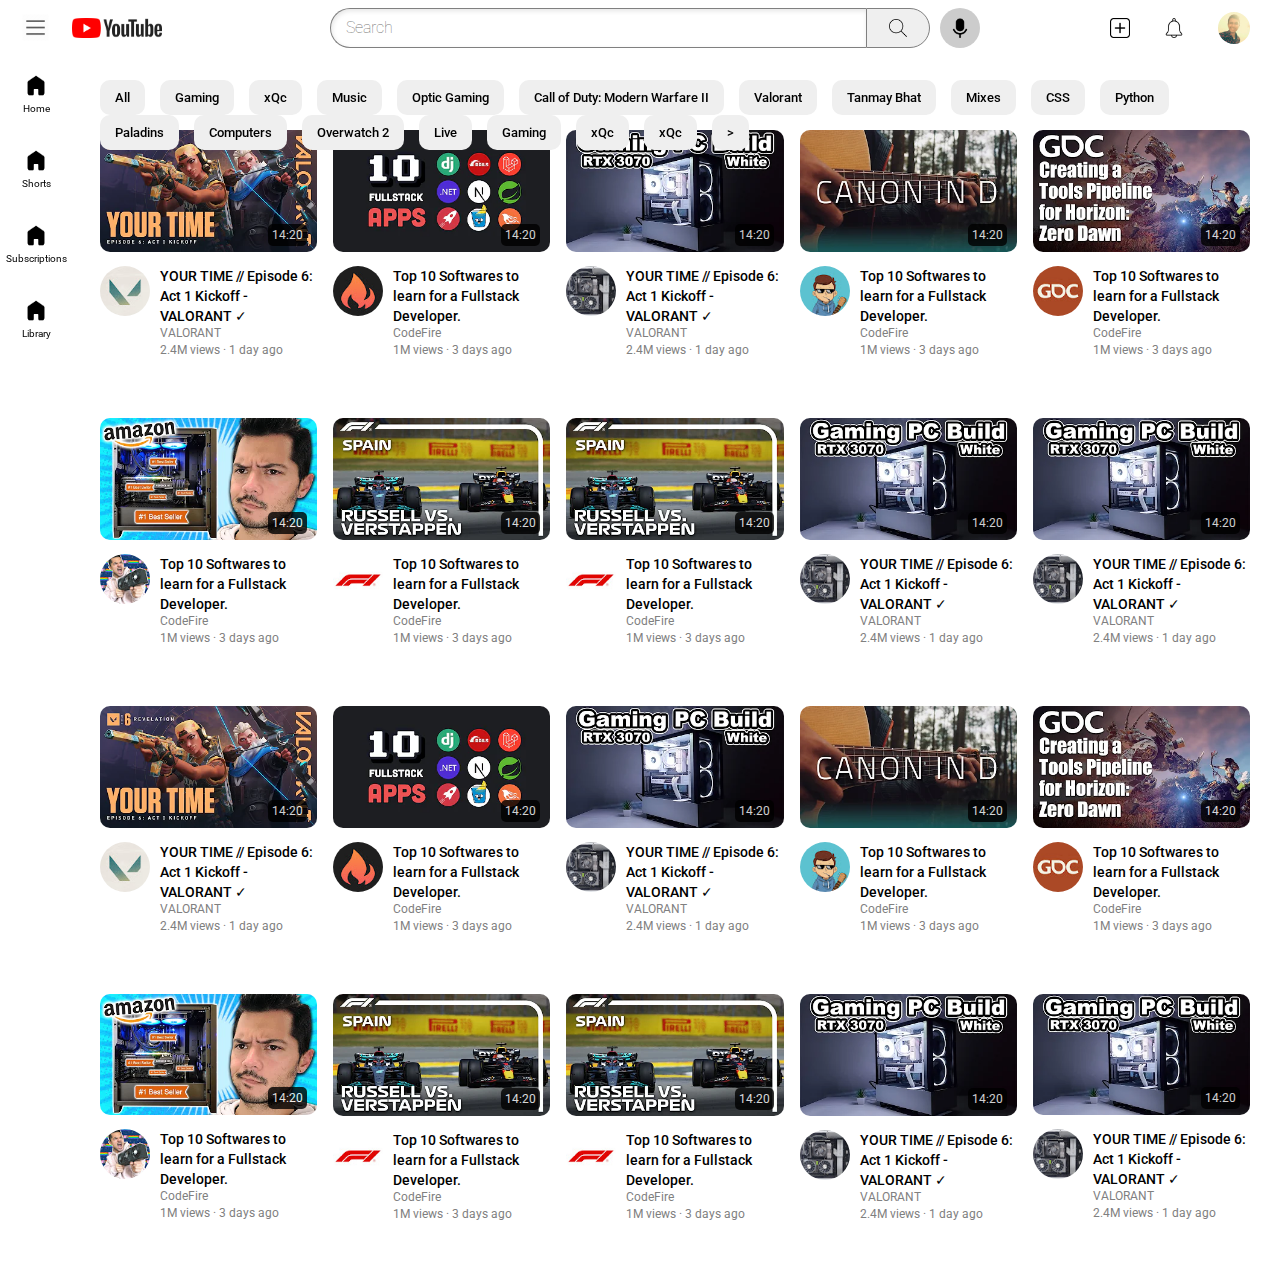
<file: index.html>
<!DOCTYPE html>
<html>
<link rel="stylesheet" href="youtube_style.css">
<link rel="preconnect" href="https://fonts.googleapis.com">
<link rel="preconnect" href="https://fonts.gstatic.com" crossorigin>
<link href="https://fonts.googleapis.com/css2?family=Roboto:wght@500&display=swap" rel="stylesheet">
<link href="https://fonts.googleapis.com/css2?family=Roboto:wght@100&display=swap" rel="stylesheet">

<head>
  <title>Youtube</title>
</head>

<body>
  <div class="sidebar">
    <div class="sidebar-link">
      <img class="sidebar-icon" src="thumbnails/home.png">
      <p><span class="sidebar-text">Home</span></p>
    </div>
    <div class="sidebar-link">
      <img class="sidebar-icon" src="thumbnails/home.png">
      <p><span class="sidebar-text">Shorts</span></p>
    </div>
    <div class="sidebar-link">
      <img class="sidebar-icon" src="thumbnails/home.png">
      <p><span class="sidebar-text">Subscriptions </span></p>
    </div>
    <div class="sidebar-link">
      <img class="sidebar-icon" src="thumbnails/home.png">
      <p><span class="sidebar-text">Library</span></p>
    </div>
  </div>
  <div class="header">
    <div class="left-section">
      <img class="hamburger-icon" src="thumbnails/hamburger-menu-icon-svg-17.png">
      <img class="yt-icon" src="thumbnails/yt.png">

    </div>
    <div class="middle-section">
      <input class="search_bar" type="search" placeholder="Search">
      <button class="search-button">
        <img class="search-icon" src="thumbnails/search.png">
      </button>
      <button class="mic-button">
        <img class="mic-icon" src="thumbnails/mic.png">

      </button>

    </div>
    <div class="right-section">
      <img class="create-icon" src="thumbnails/create.png">
      <img class="bell-icon" src="thumbnails/bell.png">
      <img class="profilepic-icon" src="thumbnails/pfp.jpg">
    </div>
  </div>

    <div class="chip-bar">
      <button class="chip-btn">All</button>
      <button class="chip-btn">Gaming</button>
      <button class="chip-btn">xQc</button>
      <button class="chip-btn">Music</button>
      <button class="chip-btn">Optic Gaming</button>
      <button class="chip-btn">Call of Duty: Modern Warfare II</button>
      <button class="chip-btn">Valorant</button>
      <button class="chip-btn">Tanmay Bhat</button>
      <button class="chip-btn">Mixes</button>
      <button class="chip-btn">CSS</button>
      <button class="chip-btn">Python</button>
      <button class="chip-btn">Paladins</button>
      <button class="chip-btn">Computers</button>
      <button class="chip-btn">Overwatch 2</button>
      <button class="chip-btn">Live</button>
      <button class="chip-btn">Gaming</button>
      <button class="chip-btn">xQc</button>
      <button class="chip-btn">xQc</button>
      <button class="chip-btn">></button>
      
    </div>




  <div class="video-grid">
    <div class="video_preview">
      <div class="thunbnail_row">
        <img class="thumbnail" src="thumbnails/1.webp">
        <div class="video-time">14:20</div>
      </div>
      <div class="video-info-grid">
        <div class="channel_icon">
          <img class="profile_pic" src="thumbnails/profile.jpg">
        </div>
        <div class="video_info">
          <p class="video_title">YOUR TIME // Episode 6: Act 1 Kickoff - VALORANT &#10003;</p>
          <p class="video_author">VALORANT </p>
          <p class="video_stats">2.4M views &#183; 1 day ago </p>
        </div>
      </div>
    </div>


    <div class="video_preview">
      <div class="thunbnail_row">
        <img class="thumbnail" src="thumbnails/2.webp">
        <div class="video-time">14:20</div>
      </div>
      <div class="video-info-grid">
        <div class="channel_icon">
          <img class="profile_pic" src="thumbnails/1.jpg">
        </div>
        <div class="video_info">
          <p class="video_title">Top 10 Softwares to learn for a Fullstack Developer.</p>
          <p class="video_author">CodeFire </p>
          <p class="video_stats">1M views &#183; 3 days ago </p>
        </div>
      </div>
    </div>

    <div class="video_preview">
      <div class="thunbnail_row">
        <img class="thumbnail" src="thumbnails/3.webp">
        <div class="video-time">14:20</div>
      </div>
      <div class="video-info-grid">
        <div class="channel_icon">
          <img class="profile_pic" src="thumbnails/unnamed.jpg">
        </div>
        <div class="video_info">
          <p class="video_title">YOUR TIME // Episode 6: Act 1 Kickoff - VALORANT &#10003;</p>
          <p class="video_author">VALORANT </p>
          <p class="video_stats">2.4M views &#183; 1 day ago </p>
        </div>
      </div>
    </div>

    <div class="video_preview">
      <div class="thunbnail_row">
        <img class="thumbnail" src="thumbnails/4.webp">
        <div class="video-time">14:20</div>
      </div>
      <div class="video-info-grid">
        <div class="channel_icon">
          <img class="profile_pic" src="thumbnails/channels4_profile.jpg">
        </div>
        <div class="video_info">
          <p class="video_title">Top 10 Softwares to learn for a Fullstack Developer.</p>
          <p class="video_author">CodeFire </p>
          <p class="video_stats">1M views &#183; 3 days ago </p>
        </div>
      </div>
    </div>

    <div class="video_preview">
      <div class="thunbnail_row">
        <img class="thumbnail" src="thumbnails/gdc.webp">
        <div class="video-time">14:20</div>
      </div>
      <div class="video-info-grid">
        <div class="channel_icon">
          <img class="profile_pic" src="thumbnails/gdc_profile.jpg">
        </div>
        <div class="video_info">
          <p class="video_title">Top 10 Softwares to learn for a Fullstack Developer.</p>
          <p class="video_author">CodeFire </p>
          <p class="video_stats">1M views &#183; 3 days ago </p>
        </div>
      </div>
    </div>

    <div class="video_preview">
      <div class="thunbnail_row">
        <img class="thumbnail" src="thumbnails/bitwit.webp">
        <div class="video-time">14:20</div>
      </div>
      <div class="video-info-grid">
        <div class="channel_icon">
          <img class="profile_pic" src="thumbnails/bitwit_profile.jpg">
        </div>
        <div class="video_info">
          <p class="video_title">Top 10 Softwares to learn for a Fullstack Developer.</p>
          <p class="video_author">CodeFire </p>
          <p class="video_stats">1M views &#183; 3 days ago </p>
        </div>
      </div>
    </div>

    <div class="video_preview">
      <div class="thunbnail_row">
        <img class="thumbnail" src="thumbnails/f1.webp">
        <div class="video-time">14:20</div>
      </div>
      <div class="video-info-grid">
        <div class="channel_icon">
          <img class="profile_pic" src="thumbnails/f1_pfp.jpg">
        </div>
        <div class="video_info">
          <p class="video_title">Top 10 Softwares to learn for a Fullstack Developer.</p>
          <p class="video_author">CodeFire </p>
          <p class="video_stats">1M views &#183; 3 days ago </p>
        </div>
      </div>
    </div>

    <div class="video_preview">
      <div class="thunbnail_row">
        <img class="thumbnail" src="thumbnails/f1.webp">
        <div class="video-time">14:20</div>
      </div>
      <div class="video-info-grid">
        <div class="channel_icon">
          <img class="profile_pic" src="thumbnails/f1_pfp.jpg">
        </div>
        <div class="video_info">
          <p class="video_title">Top 10 Softwares to learn for a Fullstack Developer.</p>
          <p class="video_author">CodeFire </p>
          <p class="video_stats">1M views &#183; 3 days ago </p>
        </div>
      </div>
    </div>

    <div class="video_preview">
      <div class="thunbnail_row">
        <img class="thumbnail" src="thumbnails/3.webp">
        <div class="video-time">14:20</div>
      </div>
      <div class="video-info-grid">
        <div class="channel_icon">
          <img class="profile_pic" src="thumbnails/unnamed.jpg">
        </div>
        <div class="video_info">
          <p class="video_title">YOUR TIME // Episode 6: Act 1 Kickoff - VALORANT &#10003;</p>
          <p class="video_author">VALORANT </p>
          <p class="video_stats">2.4M views &#183; 1 day ago </p>
        </div>
      </div>
    </div>

    <div class="video_preview">
      <div class="thunbnail_row">
        <img class="thumbnail" src="thumbnails/3.webp">
        <div class="video-time">14:20</div>
      </div>
      <div class="video-info-grid">
        <div class="channel_icon">
          <img class="profile_pic" src="thumbnails/unnamed.jpg">
        </div>
        <div class="video_info">
          <p class="video_title">YOUR TIME // Episode 6: Act 1 Kickoff - VALORANT &#10003;</p>
          <p class="video_author">VALORANT </p>
          <p class="video_stats">2.4M views &#183; 1 day ago </p>
        </div>
      </div>
    </div>

    <div class="video_preview">
      <div class="thunbnail_row">
        <img class="thumbnail" src="thumbnails/1.webp">
        <div class="video-time">14:20</div>
      </div>
      <div class="video-info-grid">
        <div class="channel_icon">
          <img class="profile_pic" src="thumbnails/profile.jpg">
        </div>
        <div class="video_info">
          <p class="video_title">YOUR TIME // Episode 6: Act 1 Kickoff - VALORANT &#10003;</p>
          <p class="video_author">VALORANT </p>
          <p class="video_stats">2.4M views &#183; 1 day ago </p>
        </div>
      </div>
    </div>


    <div class="video_preview">
      <div class="thunbnail_row">
        <img class="thumbnail" src="thumbnails/2.webp">
        <div class="video-time">14:20</div>
      </div>
      <div class="video-info-grid">
        <div class="channel_icon">
          <img class="profile_pic" src="thumbnails/1.jpg">
        </div>
        <div class="video_info">
          <p class="video_title">Top 10 Softwares to learn for a Fullstack Developer.</p>
          <p class="video_author">CodeFire </p>
          <p class="video_stats">1M views &#183; 3 days ago </p>
        </div>
      </div>
    </div>

    <div class="video_preview">
      <div class="thunbnail_row">
        <img class="thumbnail" src="thumbnails/3.webp">
        <div class="video-time">14:20</div>
      </div>
      <div class="video-info-grid">
        <div class="channel_icon">
          <img class="profile_pic" src="thumbnails/unnamed.jpg">
        </div>
        <div class="video_info">
          <p class="video_title">YOUR TIME // Episode 6: Act 1 Kickoff - VALORANT &#10003;</p>
          <p class="video_author">VALORANT </p>
          <p class="video_stats">2.4M views &#183; 1 day ago </p>
        </div>
      </div>
    </div>

    <div class="video_preview">
      <div class="thunbnail_row">
        <img class="thumbnail" src="thumbnails/4.webp">
        <div class="video-time">14:20</div>
      </div>
      <div class="video-info-grid">
        <div class="channel_icon">
          <img class="profile_pic" src="thumbnails/channels4_profile.jpg">
        </div>
        <div class="video_info">
          <p class="video_title">Top 10 Softwares to learn for a Fullstack Developer.</p>
          <p class="video_author">CodeFire </p>
          <p class="video_stats">1M views &#183; 3 days ago </p>
        </div>
      </div>
    </div>

    <div class="video_preview">
      <div class="thunbnail_row">
        <img class="thumbnail" src="thumbnails/gdc.webp">
        <div class="video-time">14:20</div>
      </div>
      <div class="video-info-grid">
        <div class="channel_icon">
          <img class="profile_pic" src="thumbnails/gdc_profile.jpg">
        </div>
        <div class="video_info">
          <p class="video_title">Top 10 Softwares to learn for a Fullstack Developer.</p>
          <p class="video_author">CodeFire </p>
          <p class="video_stats">1M views &#183; 3 days ago </p>
        </div>
      </div>
    </div>

    <div class="video_preview">
      <div class="thunbnail_row">
        <img class="thumbnail" src="thumbnails/bitwit.webp">
        <div class="video-time">14:20</div>
      </div>
      <div class="video-info-grid">
        <div class="channel_icon">
          <img class="profile_pic" src="thumbnails/bitwit_profile.jpg">
        </div>
        <div class="video_info">
          <p class="video_title">Top 10 Softwares to learn for a Fullstack Developer.</p>
          <p class="video_author">CodeFire </p>
          <p class="video_stats">1M views &#183; 3 days ago </p>
        </div>
      </div>
    </div>

    <div class="video_preview">
      <div class="thunbnail_row">
        <img class="thumbnail" src="thumbnails/f1.webp">
        <div class="video-time">14:20</div>
      </div>
      <div class="video-info-grid">
        <div class="channel_icon">
          <img class="profile_pic" src="thumbnails/f1_pfp.jpg">
        </div>
        <div class="video_info">
          <p class="video_title">Top 10 Softwares to learn for a Fullstack Developer.</p>
          <p class="video_author">CodeFire </p>
          <p class="video_stats">1M views &#183; 3 days ago </p>
        </div>
      </div>
    </div>

    <div class="video_preview">
      <div class="thunbnail_row">
        <img class="thumbnail" src="thumbnails/f1.webp">
        <div class="video-time">14:20</div>
      </div>
      <div class="video-info-grid">
        <div class="channel_icon">
          <img class="profile_pic" src="thumbnails/f1_pfp.jpg">
        </div>
        <div class="video_info">
          <p class="video_title">Top 10 Softwares to learn for a Fullstack Developer.</p>
          <p class="video_author">CodeFire </p>
          <p class="video_stats">1M views &#183; 3 days ago </p>
        </div>
      </div>
    </div>

    <div class="video_preview">
      <div class="thunbnail_row">
        <img class="thumbnail" src="thumbnails/3.webp">
        <div class="video-time">14:20</div>
      </div>
      <div class="video-info-grid">
        <div class="channel_icon">
          <img class="profile_pic" src="thumbnails/unnamed.jpg">
        </div>
        <div class="video_info">
          <p class="video_title">YOUR TIME // Episode 6: Act 1 Kickoff - VALORANT &#10003;</p>
          <p class="video_author">VALORANT </p>
          <p class="video_stats">2.4M views &#183; 1 day ago </p>
        </div>
      </div>
    </div>

    <div class="video_preview">
      <div class="thunbnail_row">
        <img class="thumbnail" src="thumbnails/3.webp">
        <div class="video-time">14:20</div>
      </div>
      <div class="video-info-grid">
        <div class="channel_icon">
          <img class="profile_pic" src="thumbnails/unnamed.jpg">
        </div>
        <div class="video_info">
          <p class="video_title">YOUR TIME // Episode 6: Act 1 Kickoff - VALORANT &#10003;</p>
          <p class="video_author">VALORANT </p>
          <p class="video_stats">2.4M views &#183; 1 day ago </p>
        </div>
      </div>
    </div>

  </div>
  




</body>

</html>
</file>
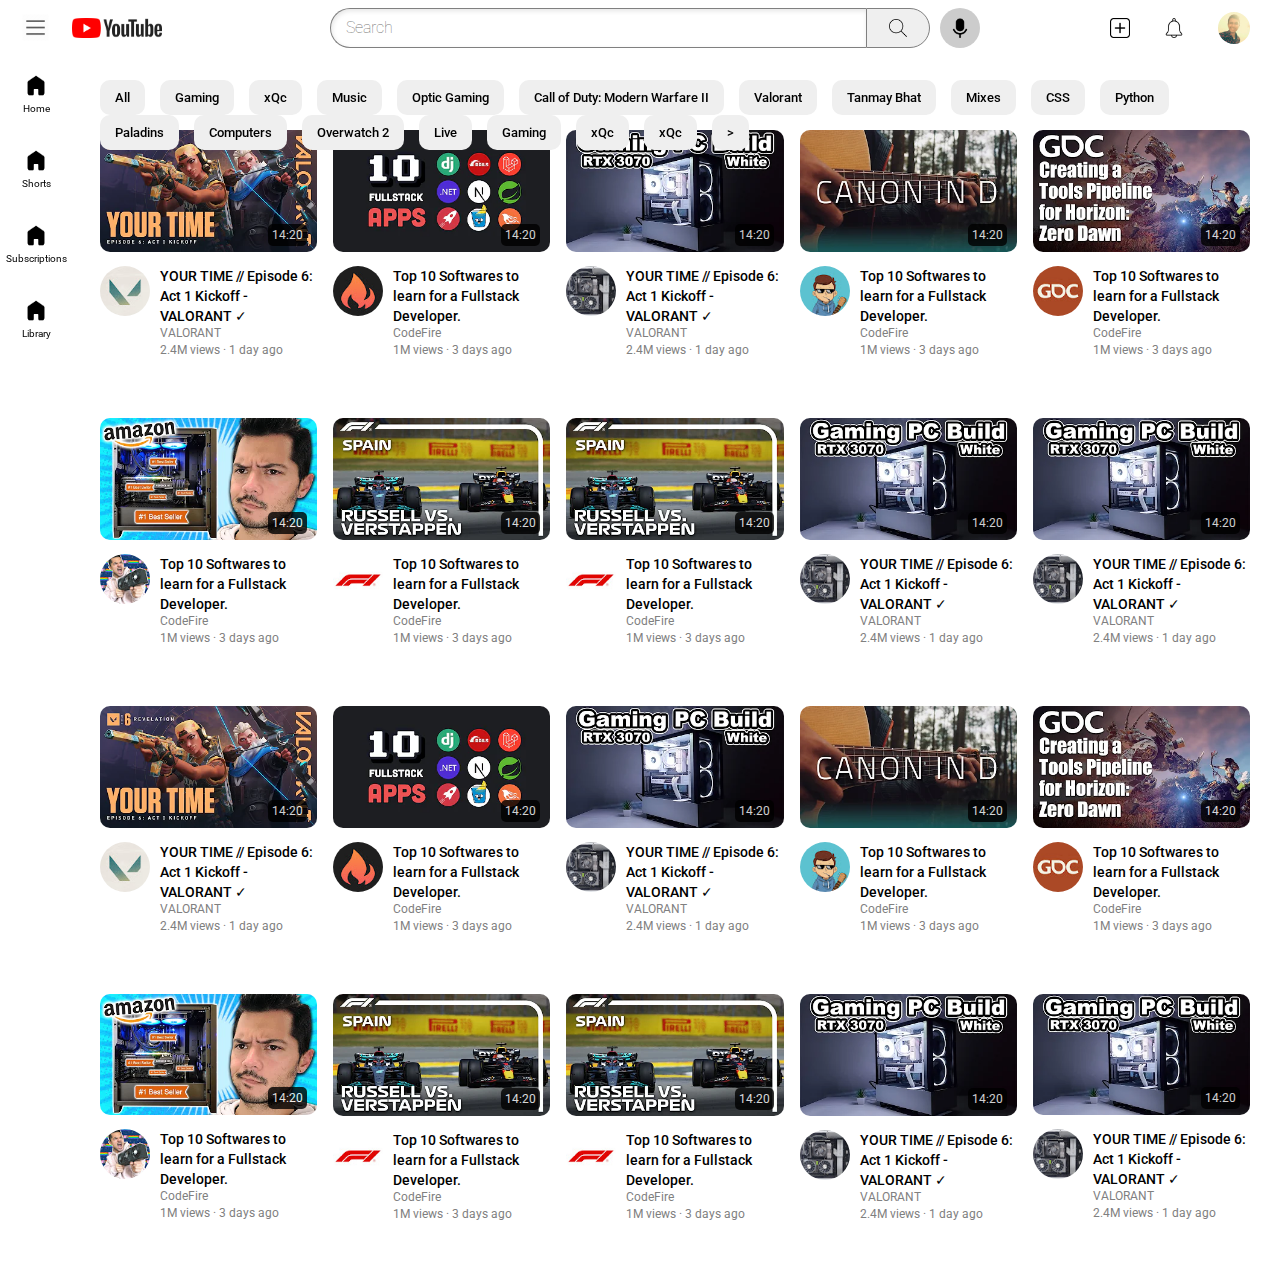
<file: youtube.html>
<!DOCTYPE html>
<html>
<link rel="stylesheet" href="youtube_style.css">
<link rel="preconnect" href="https://fonts.googleapis.com">
<link rel="preconnect" href="https://fonts.gstatic.com" crossorigin>
<link href="https://fonts.googleapis.com/css2?family=Roboto:wght@500&display=swap" rel="stylesheet">
<link href="https://fonts.googleapis.com/css2?family=Roboto:wght@100&display=swap" rel="stylesheet">

<head>
  <title>Youtube</title>
</head>

<body>
  <div class="sidebar">
    <div class="sidebar-link">
      <img class="sidebar-icon" src="thumbnails/home.png">
      <p><span class="sidebar-text">Home</span></p>
    </div>
    <div class="sidebar-link">
      <img class="sidebar-icon" src="thumbnails/home.png">
      <p><span class="sidebar-text">Shorts</span></p>
    </div>
    <div class="sidebar-link">
      <img class="sidebar-icon" src="thumbnails/home.png">
      <p><span class="sidebar-text">Subscriptions </span></p>
    </div>
    <div class="sidebar-link">
      <img class="sidebar-icon" src="thumbnails/home.png">
      <p><span class="sidebar-text">Library</span></p>
    </div>
  </div>
  <div class="header">
    <div class="left-section">
      <img class="hamburger-icon" src="thumbnails/hamburger-menu-icon-svg-17.png">
      <img class="yt-icon" src="thumbnails/yt.png">

    </div>
    <div class="middle-section">
      <input class="search_bar" type="search" placeholder="Search">
      <button class="search-button">
        <img class="search-icon" src="thumbnails/search.png">
      </button>
      <button class="mic-button">
        <img class="mic-icon" src="thumbnails/mic.png">

      </button>

    </div>
    <div class="right-section">
      <img class="create-icon" src="thumbnails/create.png">
      <img class="bell-icon" src="thumbnails/bell.png">
      <img class="profilepic-icon" src="thumbnails/pfp.jpg">
    </div>
  </div>

    <div class="chip-bar">
      <button class="chip-btn">All</button>
      <button class="chip-btn">Gaming</button>
      <button class="chip-btn">xQc</button>
      <button class="chip-btn">Music</button>
      <button class="chip-btn">Optic Gaming</button>
      <button class="chip-btn">Call of Duty: Modern Warfare II</button>
      <button class="chip-btn">Valorant</button>
      <button class="chip-btn">Tanmay Bhat</button>
      <button class="chip-btn">Mixes</button>
      <button class="chip-btn">CSS</button>
      <button class="chip-btn">Python</button>
      <button class="chip-btn">Paladins</button>
      <button class="chip-btn">Computers</button>
      <button class="chip-btn">Overwatch 2</button>
      <button class="chip-btn">Live</button>
      <button class="chip-btn">Gaming</button>
      <button class="chip-btn">xQc</button>
      <button class="chip-btn">xQc</button>
      <button class="chip-btn">></button>
      
    </div>




  <div class="video-grid">
    <div class="video_preview">
      <div class="thunbnail_row">
        <img class="thumbnail" src="thumbnails/1.webp">
        <div class="video-time">14:20</div>
      </div>
      <div class="video-info-grid">
        <div class="channel_icon">
          <img class="profile_pic" src="thumbnails/profile.jpg">
        </div>
        <div class="video_info">
          <p class="video_title">YOUR TIME // Episode 6: Act 1 Kickoff - VALORANT &#10003;</p>
          <p class="video_author">VALORANT </p>
          <p class="video_stats">2.4M views &#183; 1 day ago </p>
        </div>
      </div>
    </div>


    <div class="video_preview">
      <div class="thunbnail_row">
        <img class="thumbnail" src="thumbnails/2.webp">
        <div class="video-time">14:20</div>
      </div>
      <div class="video-info-grid">
        <div class="channel_icon">
          <img class="profile_pic" src="thumbnails/1.jpg">
        </div>
        <div class="video_info">
          <p class="video_title">Top 10 Softwares to learn for a Fullstack Developer.</p>
          <p class="video_author">CodeFire </p>
          <p class="video_stats">1M views &#183; 3 days ago </p>
        </div>
      </div>
    </div>

    <div class="video_preview">
      <div class="thunbnail_row">
        <img class="thumbnail" src="thumbnails/3.webp">
        <div class="video-time">14:20</div>
      </div>
      <div class="video-info-grid">
        <div class="channel_icon">
          <img class="profile_pic" src="thumbnails/unnamed.jpg">
        </div>
        <div class="video_info">
          <p class="video_title">YOUR TIME // Episode 6: Act 1 Kickoff - VALORANT &#10003;</p>
          <p class="video_author">VALORANT </p>
          <p class="video_stats">2.4M views &#183; 1 day ago </p>
        </div>
      </div>
    </div>

    <div class="video_preview">
      <div class="thunbnail_row">
        <img class="thumbnail" src="thumbnails/4.webp">
        <div class="video-time">14:20</div>
      </div>
      <div class="video-info-grid">
        <div class="channel_icon">
          <img class="profile_pic" src="thumbnails/channels4_profile.jpg">
        </div>
        <div class="video_info">
          <p class="video_title">Top 10 Softwares to learn for a Fullstack Developer.</p>
          <p class="video_author">CodeFire </p>
          <p class="video_stats">1M views &#183; 3 days ago </p>
        </div>
      </div>
    </div>

    <div class="video_preview">
      <div class="thunbnail_row">
        <img class="thumbnail" src="thumbnails/gdc.webp">
        <div class="video-time">14:20</div>
      </div>
      <div class="video-info-grid">
        <div class="channel_icon">
          <img class="profile_pic" src="thumbnails/gdc_profile.jpg">
        </div>
        <div class="video_info">
          <p class="video_title">Top 10 Softwares to learn for a Fullstack Developer.</p>
          <p class="video_author">CodeFire </p>
          <p class="video_stats">1M views &#183; 3 days ago </p>
        </div>
      </div>
    </div>

    <div class="video_preview">
      <div class="thunbnail_row">
        <img class="thumbnail" src="thumbnails/bitwit.webp">
        <div class="video-time">14:20</div>
      </div>
      <div class="video-info-grid">
        <div class="channel_icon">
          <img class="profile_pic" src="thumbnails/bitwit_profile.jpg">
        </div>
        <div class="video_info">
          <p class="video_title">Top 10 Softwares to learn for a Fullstack Developer.</p>
          <p class="video_author">CodeFire </p>
          <p class="video_stats">1M views &#183; 3 days ago </p>
        </div>
      </div>
    </div>

    <div class="video_preview">
      <div class="thunbnail_row">
        <img class="thumbnail" src="thumbnails/f1.webp">
        <div class="video-time">14:20</div>
      </div>
      <div class="video-info-grid">
        <div class="channel_icon">
          <img class="profile_pic" src="thumbnails/f1_pfp.jpg">
        </div>
        <div class="video_info">
          <p class="video_title">Top 10 Softwares to learn for a Fullstack Developer.</p>
          <p class="video_author">CodeFire </p>
          <p class="video_stats">1M views &#183; 3 days ago </p>
        </div>
      </div>
    </div>

    <div class="video_preview">
      <div class="thunbnail_row">
        <img class="thumbnail" src="thumbnails/f1.webp">
        <div class="video-time">14:20</div>
      </div>
      <div class="video-info-grid">
        <div class="channel_icon">
          <img class="profile_pic" src="thumbnails/f1_pfp.jpg">
        </div>
        <div class="video_info">
          <p class="video_title">Top 10 Softwares to learn for a Fullstack Developer.</p>
          <p class="video_author">CodeFire </p>
          <p class="video_stats">1M views &#183; 3 days ago </p>
        </div>
      </div>
    </div>

    <div class="video_preview">
      <div class="thunbnail_row">
        <img class="thumbnail" src="thumbnails/3.webp">
        <div class="video-time">14:20</div>
      </div>
      <div class="video-info-grid">
        <div class="channel_icon">
          <img class="profile_pic" src="thumbnails/unnamed.jpg">
        </div>
        <div class="video_info">
          <p class="video_title">YOUR TIME // Episode 6: Act 1 Kickoff - VALORANT &#10003;</p>
          <p class="video_author">VALORANT </p>
          <p class="video_stats">2.4M views &#183; 1 day ago </p>
        </div>
      </div>
    </div>

    <div class="video_preview">
      <div class="thunbnail_row">
        <img class="thumbnail" src="thumbnails/3.webp">
        <div class="video-time">14:20</div>
      </div>
      <div class="video-info-grid">
        <div class="channel_icon">
          <img class="profile_pic" src="thumbnails/unnamed.jpg">
        </div>
        <div class="video_info">
          <p class="video_title">YOUR TIME // Episode 6: Act 1 Kickoff - VALORANT &#10003;</p>
          <p class="video_author">VALORANT </p>
          <p class="video_stats">2.4M views &#183; 1 day ago </p>
        </div>
      </div>
    </div>

    <div class="video_preview">
      <div class="thunbnail_row">
        <img class="thumbnail" src="thumbnails/1.webp">
        <div class="video-time">14:20</div>
      </div>
      <div class="video-info-grid">
        <div class="channel_icon">
          <img class="profile_pic" src="thumbnails/profile.jpg">
        </div>
        <div class="video_info">
          <p class="video_title">YOUR TIME // Episode 6: Act 1 Kickoff - VALORANT &#10003;</p>
          <p class="video_author">VALORANT </p>
          <p class="video_stats">2.4M views &#183; 1 day ago </p>
        </div>
      </div>
    </div>


    <div class="video_preview">
      <div class="thunbnail_row">
        <img class="thumbnail" src="thumbnails/2.webp">
        <div class="video-time">14:20</div>
      </div>
      <div class="video-info-grid">
        <div class="channel_icon">
          <img class="profile_pic" src="thumbnails/1.jpg">
        </div>
        <div class="video_info">
          <p class="video_title">Top 10 Softwares to learn for a Fullstack Developer.</p>
          <p class="video_author">CodeFire </p>
          <p class="video_stats">1M views &#183; 3 days ago </p>
        </div>
      </div>
    </div>

    <div class="video_preview">
      <div class="thunbnail_row">
        <img class="thumbnail" src="thumbnails/3.webp">
        <div class="video-time">14:20</div>
      </div>
      <div class="video-info-grid">
        <div class="channel_icon">
          <img class="profile_pic" src="thumbnails/unnamed.jpg">
        </div>
        <div class="video_info">
          <p class="video_title">YOUR TIME // Episode 6: Act 1 Kickoff - VALORANT &#10003;</p>
          <p class="video_author">VALORANT </p>
          <p class="video_stats">2.4M views &#183; 1 day ago </p>
        </div>
      </div>
    </div>

    <div class="video_preview">
      <div class="thunbnail_row">
        <img class="thumbnail" src="thumbnails/4.webp">
        <div class="video-time">14:20</div>
      </div>
      <div class="video-info-grid">
        <div class="channel_icon">
          <img class="profile_pic" src="thumbnails/channels4_profile.jpg">
        </div>
        <div class="video_info">
          <p class="video_title">Top 10 Softwares to learn for a Fullstack Developer.</p>
          <p class="video_author">CodeFire </p>
          <p class="video_stats">1M views &#183; 3 days ago </p>
        </div>
      </div>
    </div>

    <div class="video_preview">
      <div class="thunbnail_row">
        <img class="thumbnail" src="thumbnails/gdc.webp">
        <div class="video-time">14:20</div>
      </div>
      <div class="video-info-grid">
        <div class="channel_icon">
          <img class="profile_pic" src="thumbnails/gdc_profile.jpg">
        </div>
        <div class="video_info">
          <p class="video_title">Top 10 Softwares to learn for a Fullstack Developer.</p>
          <p class="video_author">CodeFire </p>
          <p class="video_stats">1M views &#183; 3 days ago </p>
        </div>
      </div>
    </div>

    <div class="video_preview">
      <div class="thunbnail_row">
        <img class="thumbnail" src="thumbnails/bitwit.webp">
        <div class="video-time">14:20</div>
      </div>
      <div class="video-info-grid">
        <div class="channel_icon">
          <img class="profile_pic" src="thumbnails/bitwit_profile.jpg">
        </div>
        <div class="video_info">
          <p class="video_title">Top 10 Softwares to learn for a Fullstack Developer.</p>
          <p class="video_author">CodeFire </p>
          <p class="video_stats">1M views &#183; 3 days ago </p>
        </div>
      </div>
    </div>

    <div class="video_preview">
      <div class="thunbnail_row">
        <img class="thumbnail" src="thumbnails/f1.webp">
        <div class="video-time">14:20</div>
      </div>
      <div class="video-info-grid">
        <div class="channel_icon">
          <img class="profile_pic" src="thumbnails/f1_pfp.jpg">
        </div>
        <div class="video_info">
          <p class="video_title">Top 10 Softwares to learn for a Fullstack Developer.</p>
          <p class="video_author">CodeFire </p>
          <p class="video_stats">1M views &#183; 3 days ago </p>
        </div>
      </div>
    </div>

    <div class="video_preview">
      <div class="thunbnail_row">
        <img class="thumbnail" src="thumbnails/f1.webp">
        <div class="video-time">14:20</div>
      </div>
      <div class="video-info-grid">
        <div class="channel_icon">
          <img class="profile_pic" src="thumbnails/f1_pfp.jpg">
        </div>
        <div class="video_info">
          <p class="video_title">Top 10 Softwares to learn for a Fullstack Developer.</p>
          <p class="video_author">CodeFire </p>
          <p class="video_stats">1M views &#183; 3 days ago </p>
        </div>
      </div>
    </div>

    <div class="video_preview">
      <div class="thunbnail_row">
        <img class="thumbnail" src="thumbnails/3.webp">
        <div class="video-time">14:20</div>
      </div>
      <div class="video-info-grid">
        <div class="channel_icon">
          <img class="profile_pic" src="thumbnails/unnamed.jpg">
        </div>
        <div class="video_info">
          <p class="video_title">YOUR TIME // Episode 6: Act 1 Kickoff - VALORANT &#10003;</p>
          <p class="video_author">VALORANT </p>
          <p class="video_stats">2.4M views &#183; 1 day ago </p>
        </div>
      </div>
    </div>

    <div class="video_preview">
      <div class="thunbnail_row">
        <img class="thumbnail" src="thumbnails/3.webp">
        <div class="video-time">14:20</div>
      </div>
      <div class="video-info-grid">
        <div class="channel_icon">
          <img class="profile_pic" src="thumbnails/unnamed.jpg">
        </div>
        <div class="video_info">
          <p class="video_title">YOUR TIME // Episode 6: Act 1 Kickoff - VALORANT &#10003;</p>
          <p class="video_author">VALORANT </p>
          <p class="video_stats">2.4M views &#183; 1 day ago </p>
        </div>
      </div>
    </div>

  </div>
  




</body>

</html>
</file>
<file: youtube_style.css>
.thumbnail {
  width: 100%;
  border-radius: 10px;
}



.video_title {
  margin-top: 0px;
  font-size: 14px;
  font-weight: 500;
  line-height: 20px;
  margin-bottom: 6;
  width: 100%;
}

.video_stats {
  display: inline-block;
  font-size: 12px;
  color: grey;
}

.video_author {
  display: block;
  font-size: 12px;
  color: grey;
}


.video_info {

  margin-left: 10px;

}

.profile_pic {
  width: 100%;
  border-radius: 50%;

}

.thunbnail_row {
  margin-top: 20px;
  position: relative;

}

p {
  margin-top: 0;
  margin-bottom: 0;
  font-family: Roboto, Arial;
}

.video-info-grid {
  display: grid;
  grid-template-columns: 50px 1fr;
  margin-top: 10px;

}

.video-grid {

  display: grid;
  grid-template-columns: 1fr 1fr 1fr 1fr 1fr;
  row-gap: 40px;
  column-gap: 16px;
}



.video-info-grid:hover {
  cursor: pointer;
}

body {
  margin: 0px;
  padding-top: 80px;
  padding-bottom: 50px;
  padding-left: 100px;
  padding-right: 30px;
}

.header {
  display: flex;
  flex-direction: row;
  height: 55px;
  justify-content: space-between;
  position: fixed;
  background-color: white;
  top: 0px;
  left: 0px;
  right: 0px;

  z-index: 100;


}


.left-section {
  width: 160px;
  align-items: center;
  display: flex;


}

.search_bar {
  border-top-left-radius: 50px;
  border-bottom-left-radius: 50px;
  flex: 1;
  height: 40px;
  font-size: 16px;
  padding-left: 15px;
  border: solid;
  border-color: gray;
  border-width: 1px;
  border-right-width: 0px;
  box-shadow: inset 1px 2px 5px rgba(0, 0, 0, 0.1);
  font-family: Roboto, Arial;
  font-size: 16px;

}

.search_bar::placeholder {
  font-family: Roboto, Arial;
  font-size: 16px;
  font-weight: 100;

}


.right-section {
  width: 170px;
  display: flex;
  flex-direction: row;
  align-items: center;
  justify-content: space-between;
}

.middle-section {
  flex: 1;
  margin-left: 90px;
  margin-right: 50px;
  max-width: 650px;
  display: flex;
  align-items: center;

}

.yt-icon {
  height: 20px;
  margin-left: 5px;
}

.hamburger-icon {
  height: 27px;
  margin-left: 22px;
  margin-right: 18px;

}

.search-icon {
  padding-top: 3px;
  height: 18px;


}

.search-button {
  border-top-right-radius: 20px;
  border-bottom-right-radius: 20px;
  border-width: 1px;
  border-style: solid;
  border-color: grey;
  width: 64px;
  height: 40px;
}

.mic-icon {
  height: 20px;
  width: 20px;

}

.bell-icon {
  height: 20px;
  width: 20px;
}

.create-icon {
  height: 20px;
  width: 20px;
}

.mic-button {
  padding-top: 5px;
  height: 40px;
  width: 40px;
  border-radius: 50px;
  border: none;
  margin-left: 10px;
  background-color: rgb(204, 204, 204);
}

.profilepic-icon {
  height: 32px;
  width: 32px;
  border-radius: 50%;
  margin-right: 30px;
}

.sidebar {
  top: 60px;
  left: 0px;
  width: 72px;
  position: fixed;
}

.sidebar-link {
  background-color: white;
  height: 70px;
  margin-bottom: 5px;
  border-radius: 10px;
  display: flex;
  flex-direction: column;
  align-items: center;
  justify-content: center;
  cursor: pointer;

}

.sidebar-link:hover {
  background-color: grey;
}

.video-time {
  position: absolute;
  background-color: black;
  color: white;
  right: 10px;
  bottom: 10px;
  font-family: Roboto;
  font-size: 12px;
  font-weight: 400;
  padding: 4px;
  border-radius: 5px;
  opacity: .8;

}

.chip-bar {
  position: sticky;
  z-index: 101;
  font-size: 20px;
  height: 30px;

}

.sidebar-icon {
  height: 23px;
  width: 20px;
}

.sidebar-text {
  font-size: 10px;
}

.chip-btn {
  font-family: Roboto;
  font-weight: 500;
  font-size: small;
  height: 35px;
  margin-left: 0px;
  margin-right: 10px;
  border-radius: 10px;
  border: none;
 padding-left: 15px;
 padding-right: 15px;
}
.chip-top
{
  display: flex;

}


.next-btn
{
background-color: brown;
}
</file>
